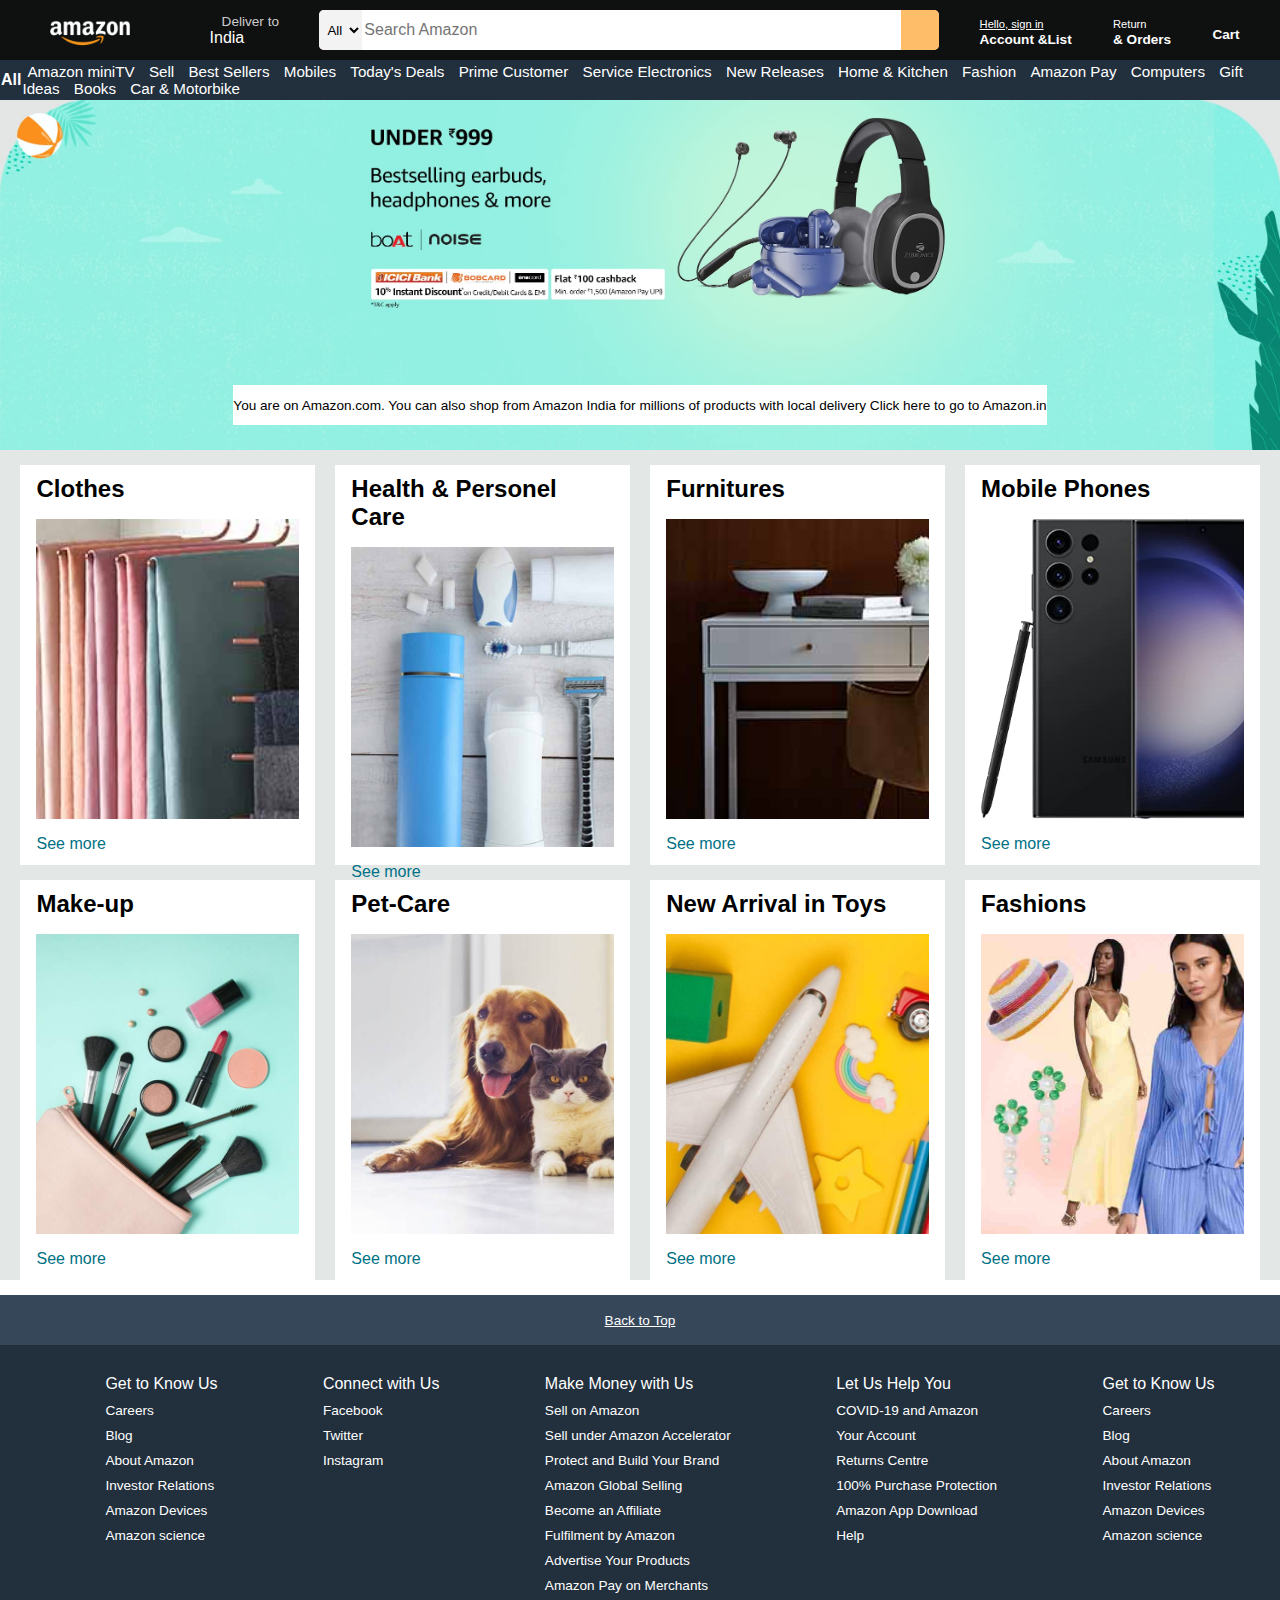
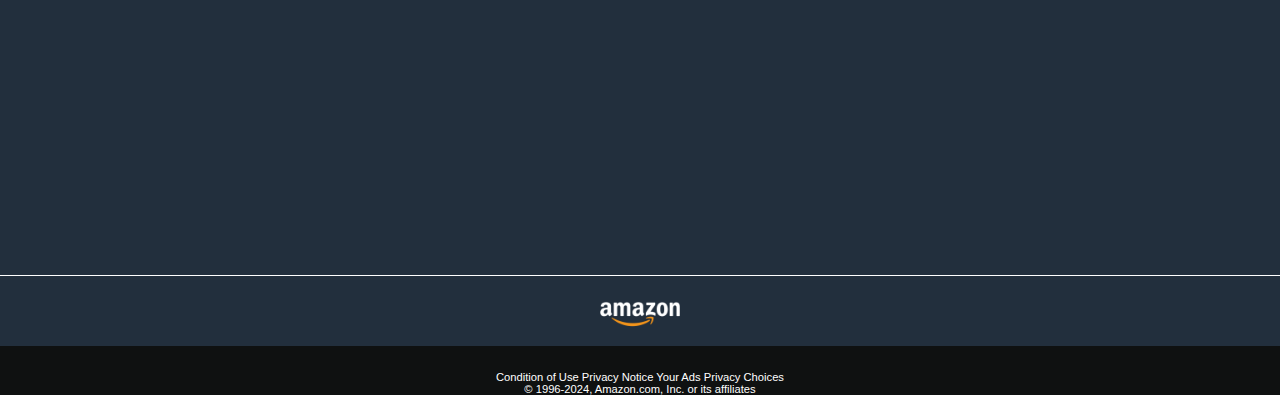
<file: index.html>
<!DOCTYPE html>
<html lang="en">
  <head>
    <meta charset="UTF-8" />
    <meta name="viewport" content="width=device-width, initial-scale=1.0" />
    <title>Amazon</title>
    <link
      rel="stylesheet"
      href="https://cdnjs.cloudflare.com/ajax/libs/font-awesome/6.5.2/css/all.min.css"
      integrity="sha512-SnH5WK+bZxgPHs44uWIX+LLJAJ9/2PkPKZ5QiAj6Ta86w+fsb2TkcmfRyVX3pBnMFcV7oQPJkl9QevSCWr3W6A=="
      crossorigin="anonymous"
      referrerpolicy="no-referrer"
    />

    <link rel="shortcut icon" href="amazon-icon-4.png" />

    <link rel="stylesheet" href="style.css" />
  </head>
  <body>
    <header>
      <div class="navbar">
        <div class="nav-logo border">
          <a href="#">
            <div class="logo"></div>
          </a>
        </div>
        <div class="nav-address border">
          <p class="add1">Deliver to</p>
          <div class="add-icon">
            <i class="fa-solid fa-location-dot"></i>
            <p class="add2">India</p>
          </div>
        </div>

        <div class="nav-search">
          <select class="search-select">
            <option>All</option>
          </select>
          <input placeholder="Search Amazon" class="search-input" />
          <div class="search-icon">
            <i class="fa-solid fa-magnifying-glass"></i>
          </div>
        </div>

        <div class="nav-signin border">
          <p>
            <span
              ><a href="Sign in.html" style="color: white"
                >Hello, sign in</a
              ></span
            >
          </p>
          <p class="nav2">Account &List</p>
        </div>

        <div class="nav-return border">
          <p><span>Return</span></p>
          <p class="nav2">& Orders</p>
        </div>
        <div class="nav-cart border">
          <i class="fa-solid fa-cart-shopping"></i>
          Cart
        </div>
      </div>

      <div class="panel">
        <div class="panel-all border">
          <i class="fa-solid fa-bars"></i>
          All
        </div>

        <div class="panel-option">
          <a class="a-color">
            <p>Amazon miniTV</p>
            <p>Sell</p>
            <p>Best Sellers</p>
            <p>Mobiles</p>
            <p>Today's Deals</p>

            <p>Prime Customer</p>
            <p>Service Electronics</p>
            <p>New Releases</p>
            <p>Home & Kitchen</p>
            <p>Fashion</p>
            <p>Amazon Pay</p>
            <p>Computers</p>
            <p>Gift Ideas</p>
            <p>Books</p>
            <p>Car & Motorbike</p>
          </a>
        </div>

        <div class="panel-deals"></div>
      </div>
    </header>

    <div class="hero-section">
      <div class="hero-msg">
        <p>
          You are on Amazon.com. You can also shop from Amazon India for
          millions of products with local delivery
          <a>Click here to go to Amazon.in</a>
        </p>
      </div>
    </div>

    <div class="shop-section">
      <div class="box1 box">
        <div class="box-content">
          <h2>Clothes</h2>
          <div
            class="box-image"
            style="background-image: url('box1_image.jpg')"
          ></div>
          <p>See more</p>
        </div>
      </div>
      <div class="box2 box">
        <div class="box-content">
          <h2>Health & Personel Care</h2>
          <div
            class="box-image"
            style="background-image: url('box2_image.jpg')"
          ></div>
          <p>See more</p>
        </div>
      </div>
      <div class="box3 box">
        <div class="box-content">
          <h2>Furnitures</h2>
          <div
            class="box-image"
            style="background-image: url('box3_image.jpg')"
          ></div>
          <p>See more</p>
        </div>
      </div>
      <div class="box4 box">
        <div class="box-content">
          <h2>Mobile Phones</h2>
          <div
            class="box-image"
            style="background-image: url('box4_image.jpg')"
          ></div>
          <p>See more</p>
        </div>
      </div>
      <div class="box1 box">
        <div class="box-content">
          <h2>Make-up</h2>
          <div
            class="box-image"
            style="background-image: url('box5_image.jpg')"
          ></div>
          <p>See more</p>
        </div>
      </div>
      <div class="box2 box">
        <div class="box-content">
          <h2>Pet-Care</h2>
          <div
            class="box-image"
            style="background-image: url('box6_image.jpg')"
          ></div>
          <p>See more</p>
        </div>
      </div>
      <div class="box3 box">
        <div class="box-content">
          <h2>New Arrival in Toys</h2>
          <div
            class="box-image"
            style="background-image: url('box7_image.jpg')"
          ></div>
          <p>See more</p>
        </div>
      </div>
      <div class="box4 box">
        <div class="box-content">
          <h2>Fashions</h2>
          <div
            class="box-image"
            style="background-image: url('box8_image.jpg')"
          ></div>
          <p>See more</p>
        </div>
      </div>
    </div>

    <footer>
      <div class="foot-panel1">
        <a href="#" style="color: white">Back to Top</a>
      </div>

      <div class="foot-panel2">
        <ul>
          <p>Get to Know Us</p>
          <a>Careers</a>
          <a>Blog</a>
          <a>About Amazon</a>
          <a>Investor Relations</a>
          <a>Amazon Devices</a>
          <a>Amazon science</a>
        </ul>

        <ul>
          <p>Connect with Us</p>
          <a>Facebook</a>
          <a>Twitter</a>
          <a>Instagram</a>
        </ul>

        <ul>
          <p>Make Money with Us</p>
          <a>Sell on Amazon</a>
          <a>Sell under Amazon Accelerator</a>
          <a>Protect and Build Your Brand</a>
          <a>Amazon Global Selling</a>
          <a>Become an Affiliate</a>
          <a>Fulfilment by Amazon</a>
          <a>Advertise Your Products</a>
          <a>Amazon Pay on Merchants</a>
        </ul>

        <ul>
          <p>Let Us Help You</p>
          <a>COVID-19 and Amazon</a>
          <a>Your Account</a>
          <a>Returns Centre</a>
          <a>100% Purchase Protection</a>
          <a>Amazon App Download</a>
          <a>Help</a>
        </ul>

        <ul>
          <p>Get to Know Us</p>
          <a>Careers</a>
          <a>Blog</a>
          <a>About Amazon</a>
          <a>Investor Relations</a>
          <a>Amazon Devices</a>
          <a>Amazon science</a>
        </ul>
      </div>

      <div class="foot-panel3">
        <div class="logo"></div>
      </div>

      <div class="foot-panel4">
        <div class="pages">
          <a>Condition of Use</a>
          <a>Privacy Notice</a>
          <a>Your Ads Privacy Choices</a>
        </div>
        <div class="coptright">
          © 1996-2024, Amazon.com, Inc. or its affiliates
        </div>
      </div>
    </footer>
  </body>
</html>
</file>
<file: style.css>
* {
  margin: 0;
  font-family: Arial, Helvetica, sans-serif;
  border: border-box;
}

.navbar {
  height: 60px;
  background-color: #0f1111;
  color: white;
  display: flex;
  align-items: center;
  justify-content: space-evenly;
}

.nav-logo {
  height: 50px;
  width: 125px;
}

.logo {
  background-image: url("amazon_logo.png");
  background-size: cover;
  height: 50px;
  width: 100%;
}

.border {
  border: 1px solid transparent;
}

.border:hover {
  border: 1px solid white;
}

/** Box 2**/

.add1 {
  color: #cccccc;
  font-size: 0.85rem;
  margin-left: 15px;
}

.add2 {
  font-size: 1rem;
  margin-left: 3px;
}

.add-icon {
  display: flex;
  align-items: center;
}

/** Box3**/

.nav-search {
  display: flex;
  justify-content: space-evenly;
  background-color: pink;
  width: 620px;
  height: 40px;
  border-radius: 5px;
}

.nav-search:hover {
  border: 1px solid orange;
}

.search-select {
  background-color: #f3f3f3;
  width: 50px;
  text-align: center;
  border-top-left-radius: 5px;
  border-bottom-left-radius: 5px;
  border: none;
}

.search-input {
  width: 100%;
  font-size: 1rem;
  border: none;
}

.search-icon {
  width: 45px;
  display: flex;
  justify-content: center;
  align-items: center;
  font-size: 1.2rem;
  background-color: #febd68;
  border-top-right-radius: 5px;
  border-bottom-right-radius: 5px;
  color: #0f1111;
}

/**Box4**/

span {
  font-size: 0.7rem;
}

.nav2 {
  font-size: 0.85rem;
  font-weight: 700;
}

/**Box6**/
.navhalf {
  display: flex;
}
.nav-cart i {
  font-size: 25px;
}
.nav-cart {
  font-size: 0.85rem;
  font-weight: 700;
}

/**Panel**/

.panel {
  height: 40px;
  background-color: #222f3d;
  display: flex;
  color: white;
  align-items: center;
  justify-content: space-evenly;
}

.panel-option p {
  display: inline;
  color: white;
  margin: 5px;
}

.panel-option {
  font-size: 0.95rem;
}

.panel-all {
  font-weight: 700;
}

/**Hero**/
.hero-section {
  height: 350px;
  background-image: url("Headphone_bar.jpg");
  background-size: cover;
  display: flex;
  justify-content: center;
  align-items: flex-end;
}

.hero-msg {
  background-color: white;
  color: black;
  height: 40px;
  display: flex;
  align-items: center;
  justify-content: center;
  margin-bottom: 25px;
}

.hero-msg p {
  font-size: 0.85rem;
}

/**Shop-section**/

.shop-section {
  display: flex;
  flex-wrap: wrap;
  justify-content: space-evenly;
  background-color: #e3e7e6;
}
.box {
  height: 400px;
  /* border: 2px solid black; */
  width: 23%;
  background-color: white;
  padding: 20px, 0px, 15px;
  margin-top: 15px;
}
h2 {
  padding-top: 10px;
}

.box-image {
  height: 300px;
  background-size: cover;
  margin-top: 1rem;
  margin-bottom: 1rem;
}

.box-content {
  margin-left: 1rem;
  margin-right: 1rem;
}

.box-content p {
  color: #007185;
}

/**Footer**/

footer {
  margin-top: 15px;
}

.foot-panel1 {
  background-color: #37475a;
  color: white;
  height: 50px;
  display: flex;
  justify-content: center;
  align-items: center;
  font-size: 0.85rem;
}

.foot-panel2 {
  background-color: #222f3d;
  color: white;
  height: 500px;
  display: flex;
  justify-content: space-evenly;
  padding-top: 30px;
}

ul a {
  display: block;
  font-size: 0.85rem;
  margin-top: 10px;
  color: white;
}

.foot-panel3 {
  background-color: #222f3d;
  color: white;
  border-top: 0.5px solid white;
  height: 70px;
  display: flex;
  justify-content: center;
  align-items: center;
}

.logo {
  background-image: url("amazon_logo.png");
  background-size: cover;
  height: 50px;
  width: 100px;
}

.foot-panel4 {
  background-color: #0f1111;
  color: white;
  height: 80;
  font-size: 0.7rem;
  text-align: center;
}
.pages a {
  color: white;
}

.pages {
  padding-top: 25px;
}

.copyright {
  padding-top: 5px;
}
</file>
